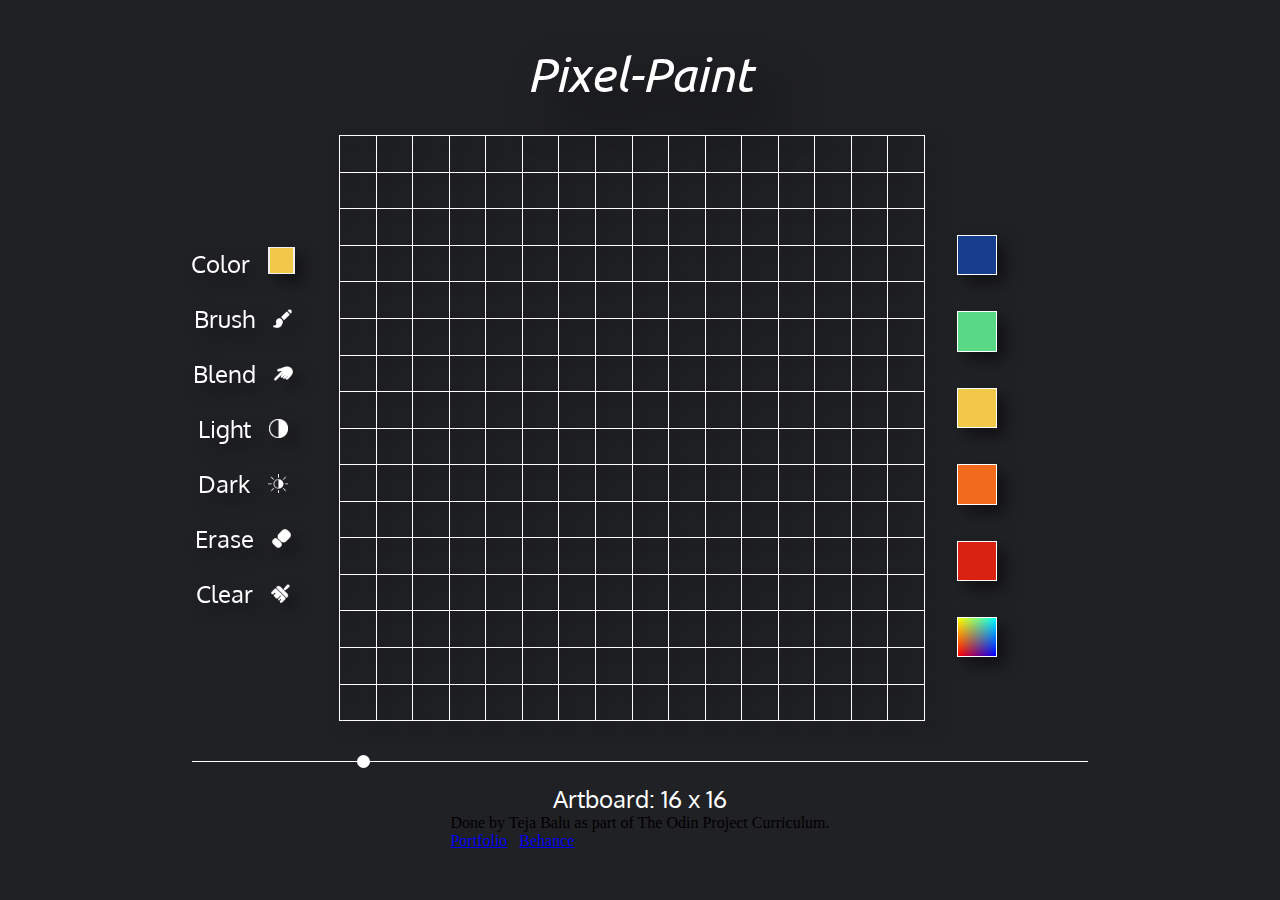
<file: Pixel-Paint/index.html>
<!DOCTYPE html>
<html lang="en">
    <head>
        <meta charset="UTF-8" />
        <meta http-equiv="X-UA-Compatible" content="IE=edge" />
        <meta name="viewport" content="width=device-width, initial-scale=1.0" />
        <title>Pixel-Paint</title>
        <link rel="stylesheet" href="styles.css" />
        <script src="//code.jquery.com/jquery-3.3.1.min.js"></script>
    </head>
    <body>
        <div class="container">
            <div class="navbar">
                <h1>Pixel-Paint</h1>
            </div>
        </div>

        <div class="container">
            <div class="buttons">
                <button class="button" id="customcolorbt">
                    <span id="btntext"> Color &nbsp </span>
                    <input
                        onclick="color(1)"
                        type="color"
                        name="customcolor"
                        id="customcolor"
                        value="#F2C849"
                    />
                </button>
                <button class="button" onclick="color(2)" id="brush">
                    <span id="btntext"> Brush &nbsp </span>
                    <i class="icon1"></i>
                </button>
                <button class="button" onclick="color(3)" id="blend">
                    <span id="btntext"> Blend &nbsp </span>
                    <i class="icon2"></i>
                </button>
                <button class="button" onclick="color(4)" id="lighten">
                    <span id="btntext"> Light &nbsp </span>
                    <i class="icon3"></i>
                </button>
                <button class="button" onclick="color(5)" id="darken">
                    <span id="btntext"> Dark &nbsp </span>
                    <i class="icon4"></i>
                </button>
                <button class="button" onclick="color(6)" id="erase">
                    <span id="btntext"> Erase &nbsp </span>
                    <i class="icon5"></i>
                </button>
                <button class="button" onclick="color(7)" id="clear">
                    <span id="btntext"> Clear &nbsp </span>
                    <i class="icon6"></i>
                </button>
            </div>

            <div class="main" id="main">
                <div class="etchcontainer" id="etchcontainer"></div>
            </div>

            <div class="swatches">
                <button class="button" onclick="color(8)" id="blue"></button>
                <button class="button" onclick="color(9)" id="cyan"></button>
                <button class="button" onclick="color(10)" id="yellow"></button>
                <button class="button" onclick="color(11)" id="orange"></button>
                <button class="button" onclick="color(12)" id="red"></button>
                <button class="button" onclick="color(13)" id="random"></button>
            </div>
        </div>

        <input type="range" min="5" max="64" name="slider" id="slider" />

        <div id="slidertext" class="slider">Artboard: 16 x 16</div>

        <div class="container">
            <div id="abouttext" class="abouttext">
                Done by Teja Balu as part of The Odin Project Curriculum.<br />
                <a href="https://www.tejabalu.com/">Portfolio</a>
                &nbsp
                <a href="https://www.behance.net/tejabalu">Behance</a>
            </div>
        </div>

        <script src="script.js"></script>
    </body>
</html>
</file>
<file: Pixel-Paint/styles.css>
@import url("https://fonts.googleapis.com/css2?family=Ubuntu:ital,wght@0,400;1,400;1,500&display=swap");
@import url("https://fonts.googleapis.com/css2?family=Oxygen:wght@300;400&display=swap");
body {
  background-color: #202124;
  margin: auto 0 auto 0;
  display: -webkit-box;
  display: -ms-flexbox;
  display: flex;
  -webkit-box-orient: vertical;
  -webkit-box-direction: normal;
      -ms-flex-direction: column;
          flex-direction: column;
  -webkit-box-align: center;
      -ms-flex-align: center;
          align-items: center;
}

body h1 {
  margin-top: 5vh;
  font-size: 3em;
  font-family: "Ubuntu", sans-serif;
  font-style: italic;
  color: white;
  font-weight: 400;
}

.container {
  width: 90vw;
  max-width: 1200px;
  display: -webkit-box;
  display: -ms-flexbox;
  display: flex;
  -webkit-box-align: center;
      -ms-flex-align: center;
          align-items: center;
  -webkit-box-pack: center;
      -ms-flex-pack: center;
          justify-content: center;
}

.container .navbar {
  width: 100%;
}

.container .navbar h1 {
  width: 100%;
  text-align: center;
  -webkit-filter: drop-shadow(0.5em 0.5em 0.5em black);
          filter: drop-shadow(0.5em 0.5em 0.5em black);
}

.container .main {
  -webkit-filter: drop-shadow(0.5em 0.5em 0.5em black);
          filter: drop-shadow(0.5em 0.5em 0.5em black);
}

.container .main .etchcontainer {
  display: -webkit-box;
  display: -ms-flexbox;
  display: flex;
  width: 80vw;
  height: 80vw;
  max-width: 65vh;
  max-height: 65vh;
  border-top: 1px solid white;
  border-left: 1px solid white;
  -webkit-box-align: stretch;
      -ms-flex-align: stretch;
          align-items: stretch;
  -webkit-box-orient: vertical;
  -webkit-box-direction: normal;
      -ms-flex-direction: column;
          flex-direction: column;
}

.container .main .etchcontainer .column {
  -webkit-box-flex: 1;
      -ms-flex: 1;
          flex: 1;
  display: -webkit-box;
  display: -ms-flexbox;
  display: flex;
  -webkit-box-pack: justify;
      -ms-flex-pack: justify;
          justify-content: space-between;
}

.container .main .etchcontainer .column .row {
  -webkit-box-flex: 1;
      -ms-flex: 1;
          flex: 1;
  border-right: 1px solid white;
  border-bottom: 1px solid white;
}

.container .buttons {
  -webkit-filter: drop-shadow(0.5em 0.5em 0.5em rgba(0, 0, 0, 0.5));
          filter: drop-shadow(0.5em 0.5em 0.5em rgba(0, 0, 0, 0.5));
  width: 10em;
  margin-right: 1em;
  display: -webkit-box;
  display: -ms-flexbox;
  display: flex;
  -webkit-box-orient: vertical;
  -webkit-box-direction: normal;
      -ms-flex-direction: column;
          flex-direction: column;
  -webkit-transition-timing-function: ease-out;
          transition-timing-function: ease-out;
  -webkit-transition-duration: 0.05s;
          transition-duration: 0.05s;
}

.container .buttons #customcolor {
  -webkit-appearance: none;
  text-decoration: none;
  border: none;
  height: 2em;
  width: 2em;
}

.container .buttons #customcolor::-webkit-color-swatch-wrapper {
  padding: 0;
  border: none;
}

.container .buttons #customcolor::-webkit-color-swatch {
  border: none;
}

.container .buttons button:hover {
  -webkit-transform: scale(1.2);
          transform: scale(1.2);
}

.container .buttons button:active {
  -webkit-transform: scale(1.1);
          transform: scale(1.1);
}

.container .buttons .button {
  -webkit-transition-timing-function: ease-out;
          transition-timing-function: ease-out;
  -webkit-transition-duration: 0.03s;
          transition-duration: 0.03s;
  padding: 0.5em;
  cursor: pointer;
}

.container .swatches {
  -webkit-filter: drop-shadow(0.5em 0.5em 0.5em rgba(0, 0, 0, 0.5));
          filter: drop-shadow(0.5em 0.5em 0.5em rgba(0, 0, 0, 0.5));
  margin-left: 2em;
  width: 10em;
  display: -webkit-box;
  display: -ms-flexbox;
  display: flex;
  -webkit-box-orient: vertical;
  -webkit-box-direction: normal;
      -ms-flex-direction: column;
          flex-direction: column;
}

.container .swatches button:hover {
  -webkit-transform: scale(1.2);
          transform: scale(1.2);
}

.container .swatches button:active {
  -webkit-transform: scale(1.1);
          transform: scale(1.1);
}

.container .swatches .button {
  -webkit-transition-timing-function: ease-out;
          transition-timing-function: ease-out;
  -webkit-transition-duration: 0.03s;
          transition-duration: 0.03s;
  padding: 1em;
  cursor: pointer;
}

.container .button {
  font-family: "Oxygen", sans-serif;
  font-size: 1.5em;
  color: white;
  text-decoration: none;
  background-color: transparent;
  border: transparent;
}

.slider {
  padding-top: 0.8em;
  font-family: "Oxygen", sans-serif;
  font-size: 1.5em;
  color: white;
}

#slider {
  max-width: 900px;
  margin-top: 3em;
  -webkit-appearance: none;
  width: 70%;
  height: 1px;
}

#slider::-webkit-slider-thumb {
  -webkit-appearance: none;
  appearance: none;
  background: white;
  width: 1em;
  height: 1em;
  border-radius: 100%;
  border: transparent;
}

#slider::-moz-range-thumb {
  -webkit-appearance: none;
  -moz-appearance: none;
       appearance: none;
  background: white;
  width: 1em;
  height: 1em;
  border-radius: 100%;
  border: transparent;
}

.icon1 {
  background-image: url(1.png);
  background-size: cover;
  display: inline-block;
  height: 0.8em;
  width: 0.8em;
}

.icon2 {
  background-image: url(2.png);
  background-size: cover;
  display: inline-block;
  height: 0.8em;
  width: 0.8em;
}

.icon3 {
  background-image: url(3.png);
  background-size: cover;
  display: inline-block;
  height: 0.8em;
  width: 0.8em;
}

.icon4 {
  background-image: url(4.png);
  background-size: cover;
  display: inline-block;
  height: 0.8em;
  width: 0.8em;
}

.icon5 {
  background-image: url(5.png);
  background-size: cover;
  display: inline-block;
  height: 0.8em;
  width: 0.8em;
}

.icon6 {
  background-image: url(6.png);
  background-size: cover;
  display: inline-block;
  height: 0.8em;
  width: 0.8em;
}

#blue {
  margin-top: 1.5em;
  background-color: #163e8c;
  border: solid 1px white;
  padding: 0.8em 0.8em;
  width: 0.8em;
  display: inline-block;
}

#cyan {
  margin-top: 1.5em;
  background-color: #59d986;
  border: solid 1px white;
  padding: 0.8em 0.8em;
  width: 0.8em;
  display: inline-block;
}

#yellow {
  margin-top: 1.5em;
  background-color: #f2c849;
  border: solid 1px white;
  padding: 0.8em 0.8em;
  width: 0.8em;
  display: inline-block;
}

#orange {
  margin-top: 1.5em;
  background-color: #f26a1b;
  border: solid 1px white;
  padding: 0.8em 0.8em;
  width: 0.8em;
  display: inline-block;
}

#red {
  margin-top: 1.5em;
  background-color: #d92211;
  border: solid 1px white;
  padding: 0.8em 0.8em;
  width: 0.8em;
  display: inline-block;
}

#random {
  margin-top: 1.5em;
  background: url("colorpicker.png");
  background-size: contain;
  border: solid 1px white;
  padding: 0.8em 0.8em;
  width: 1em;
  display: inline-block;
}
/*# sourceMappingURL=styles.css.map */
</file>
